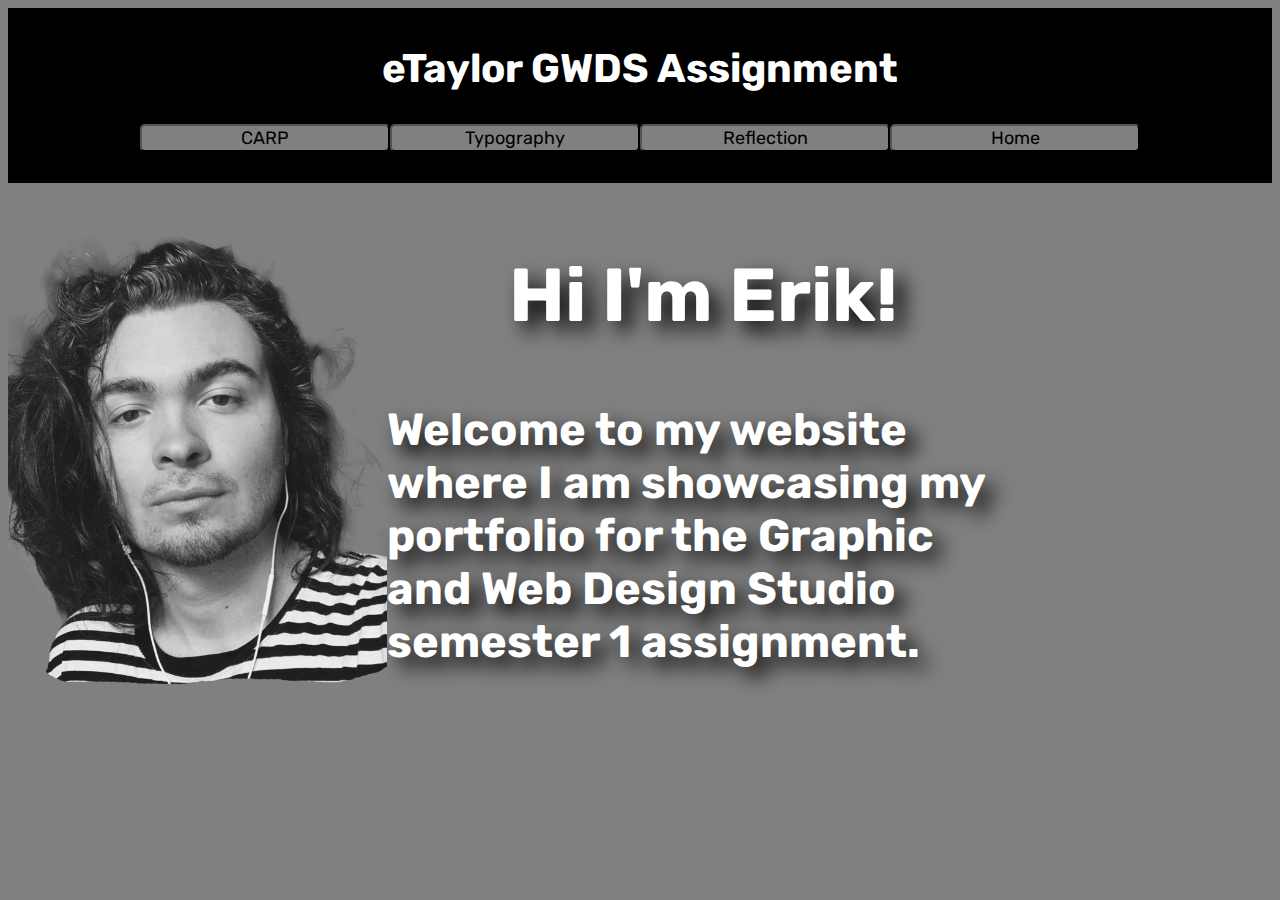
<file: index.html>
<!DOCTYPE html>
<html lang="en">
<head>
    <meta charset="UTF-8">
    <meta name="viewport" content="width=device-width, initial-scale=1.0">

    <link rel="stylesheet" href="styles.css">
    
    <link rel="preconnect" href="https://fonts.googleapis.com">
    <link rel="preconnect" href="https://fonts.gstatic.com" crossorigin>
    <link href="https://fonts.googleapis.com/css2?family=Rubik:wght@400;500;700&display=swap" rel="stylesheet">

    <title>Erik Taylor</title>
</head>


<body>

    <!-- Title and Menu -->
    <header>
        <h1>eTaylor GWDS Assignment</h1>

            <ul>
                <div class="nav-bar">
                    <a href="carp.html"><button>CARP</button></a>
                    <a href="typography.html"><button>Typography</button></a>
                    <a href="reflection.html"><button>Reflection</button></a>
                    <a href="index.html"><button>Home</button></a>
                </div>
            </ul>
    </header>

    <!-- Home Section -->
    
    <main>
        <div class="home-section">
            
            <img class="selfie" src="images/website-selfie.png" alt="picture of erik">
            
            <div class="text-container">

                <h2>Hi I'm Erik!</h2>
                
                <p class="intro-text">Welcome to my website where I am showcasing my portfolio for the Graphic and Web Design Studio semester 1 assignment.</p>
            
           </div>

        </div>
    </main>
    



</body>




</html>
</file>
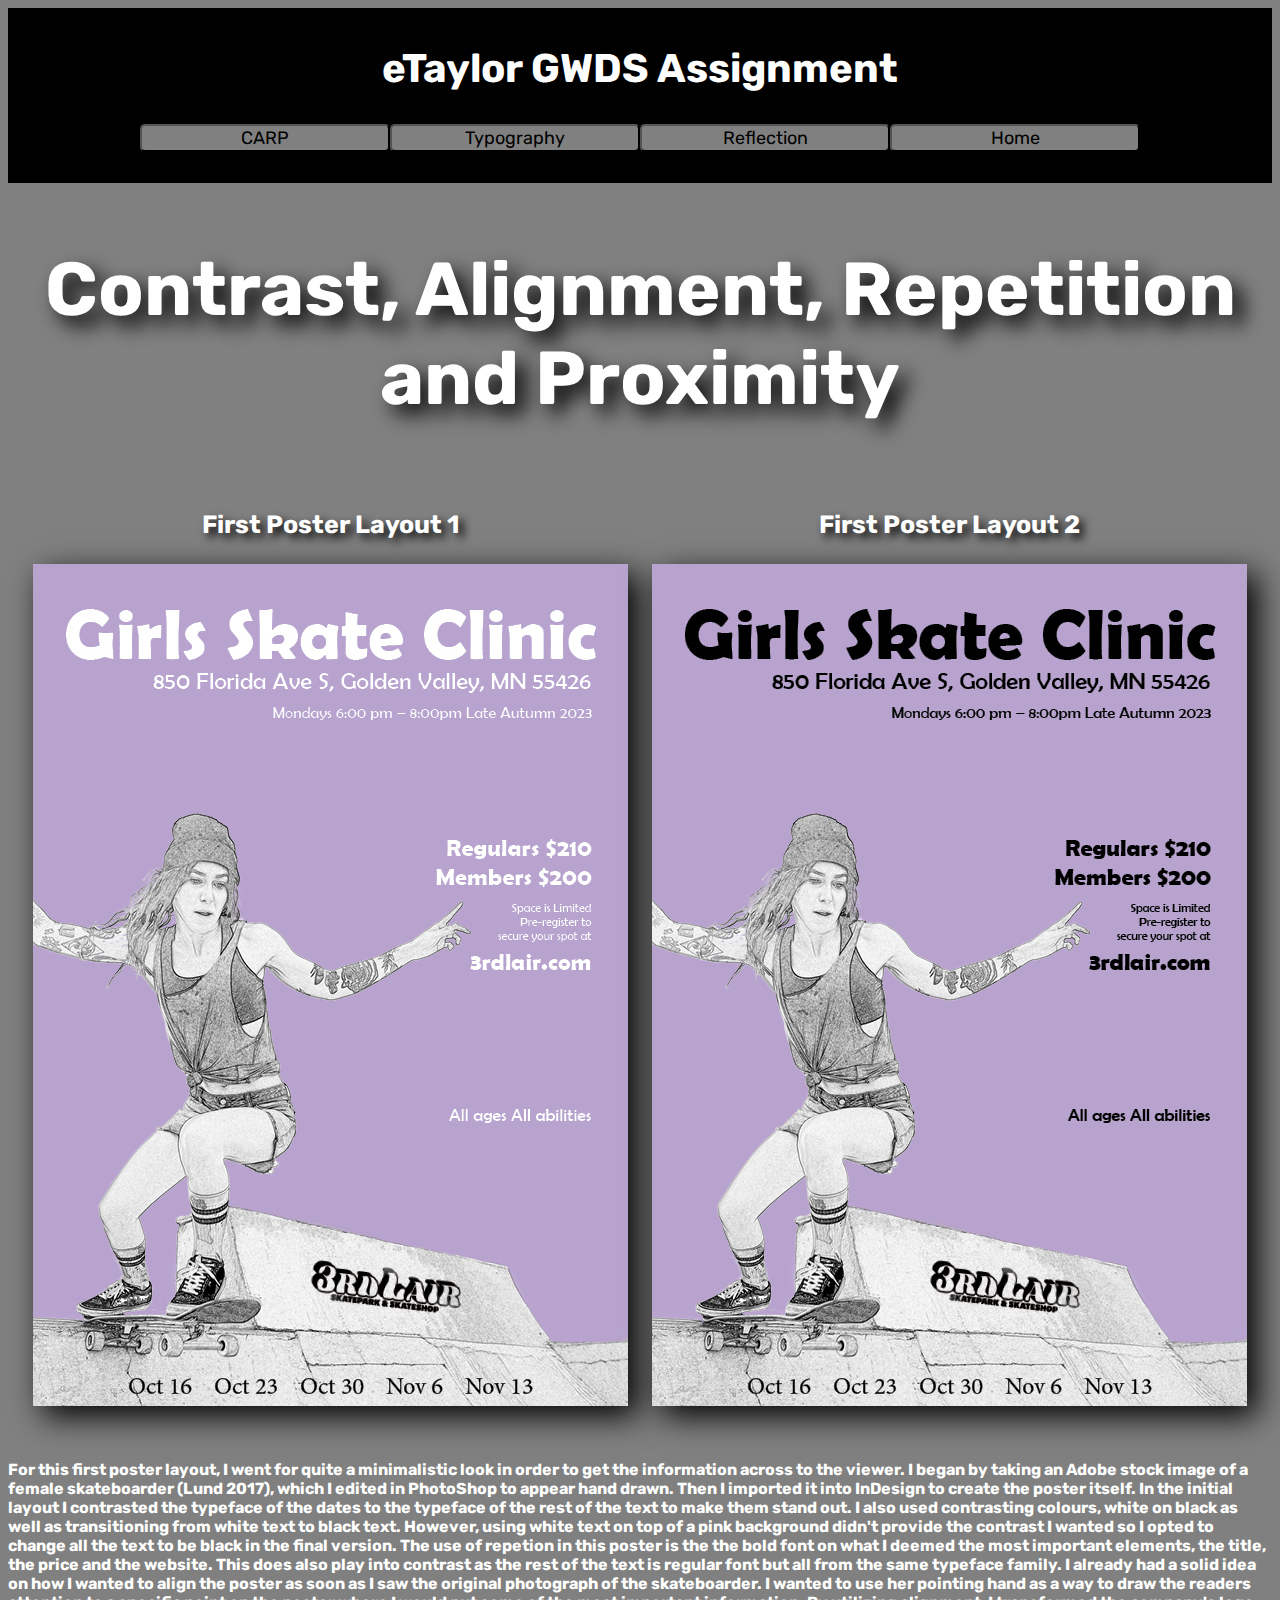
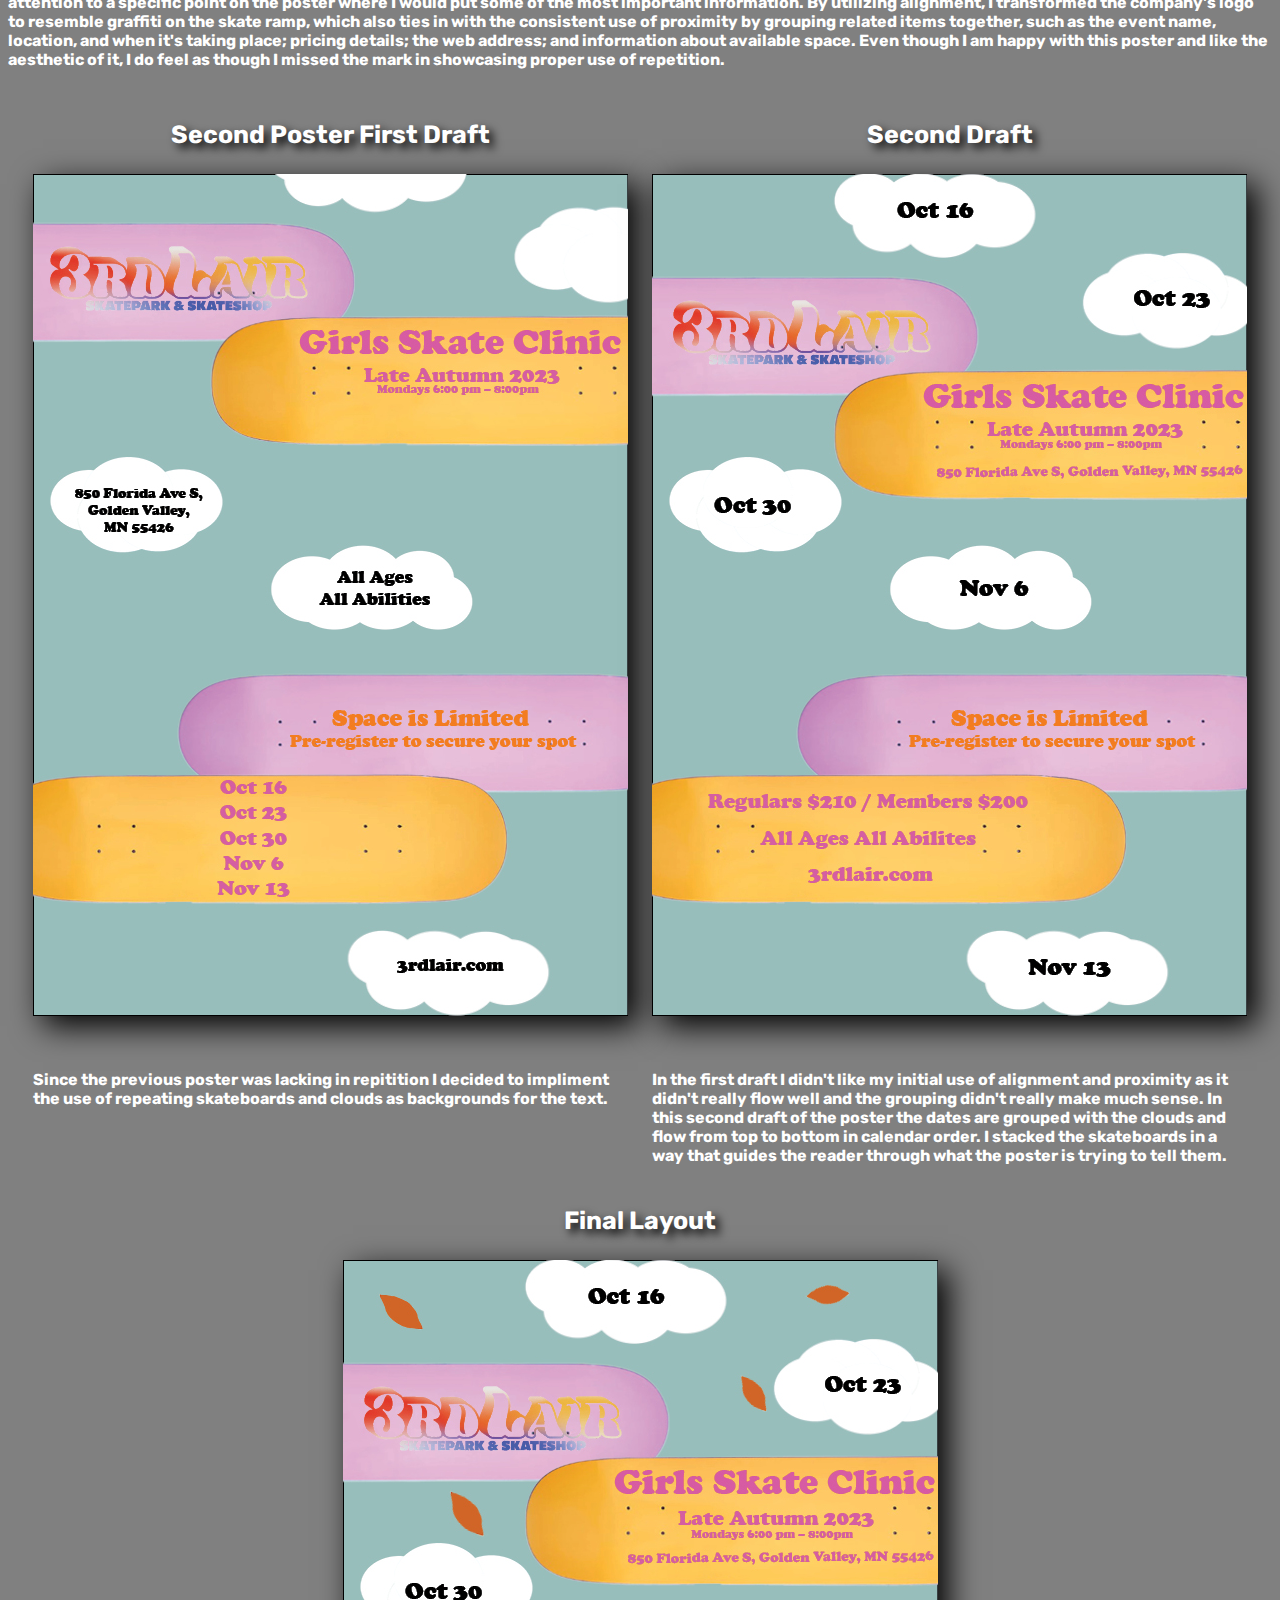
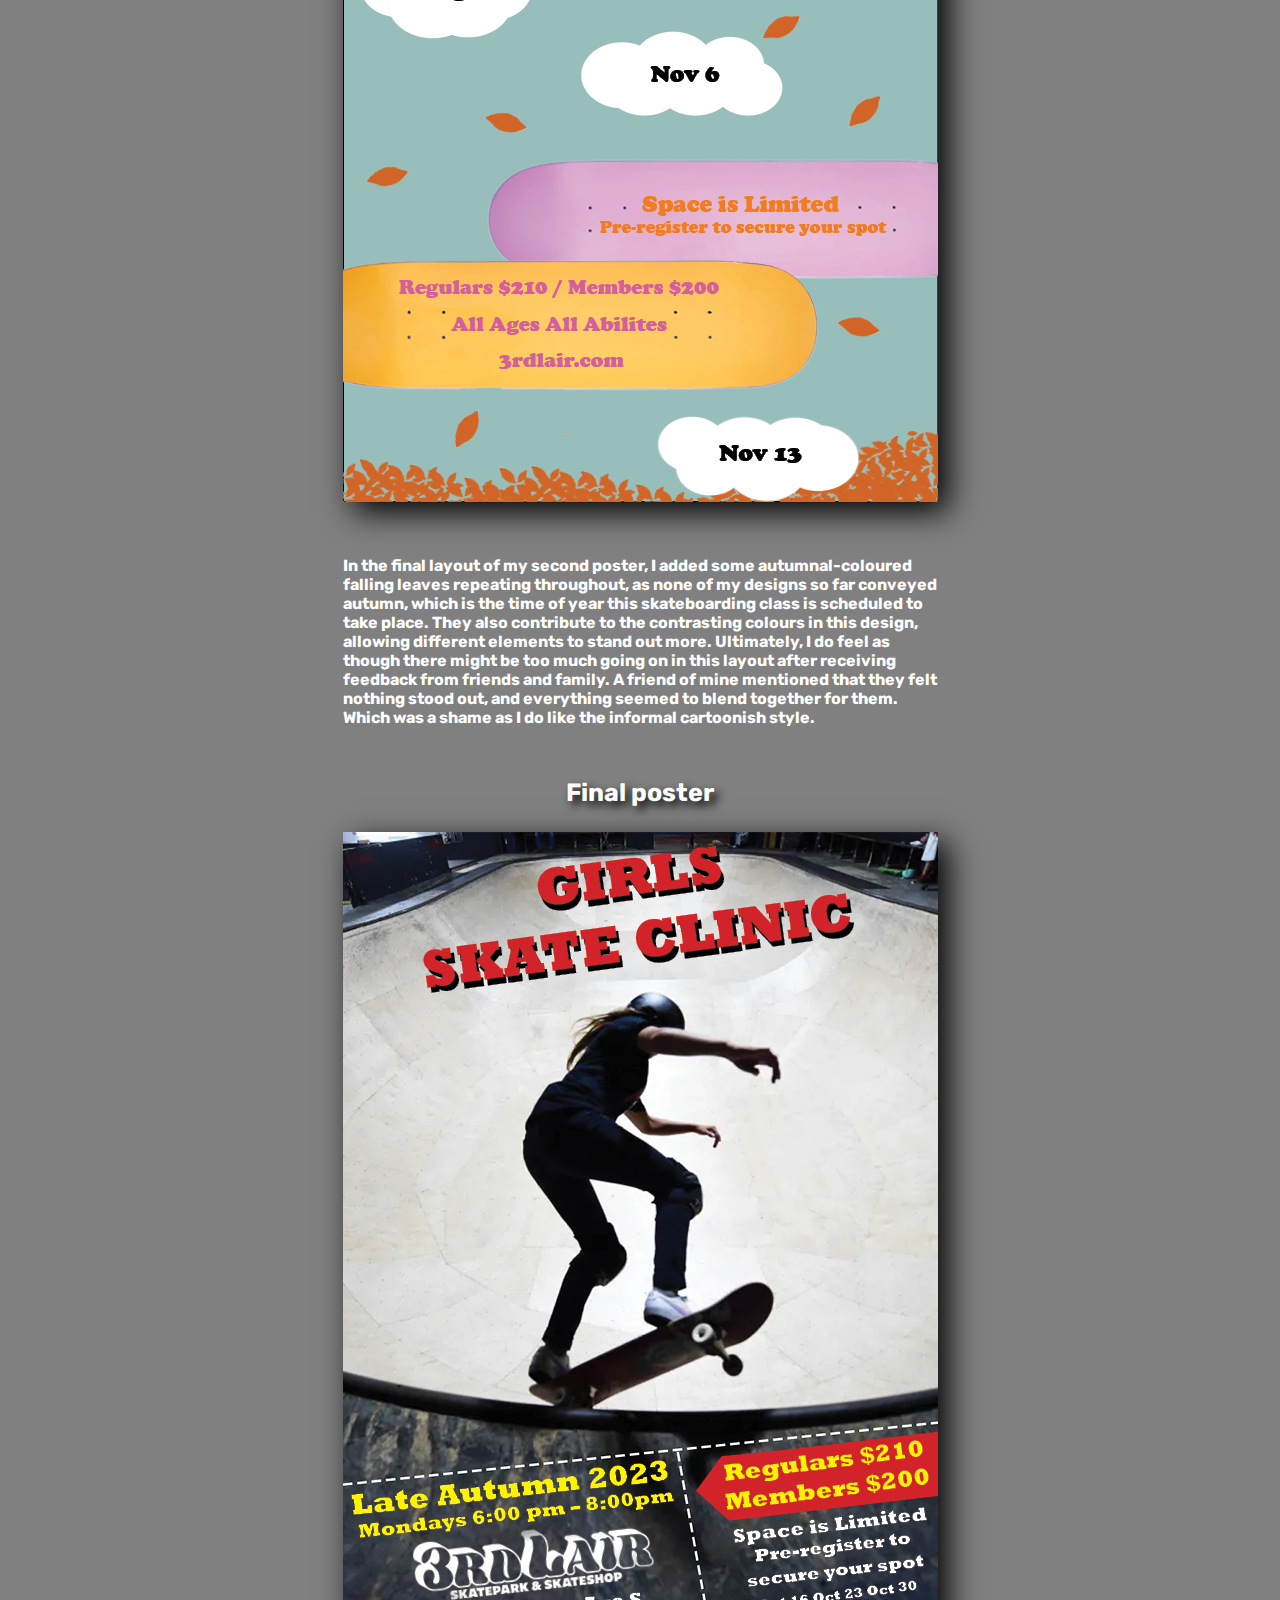
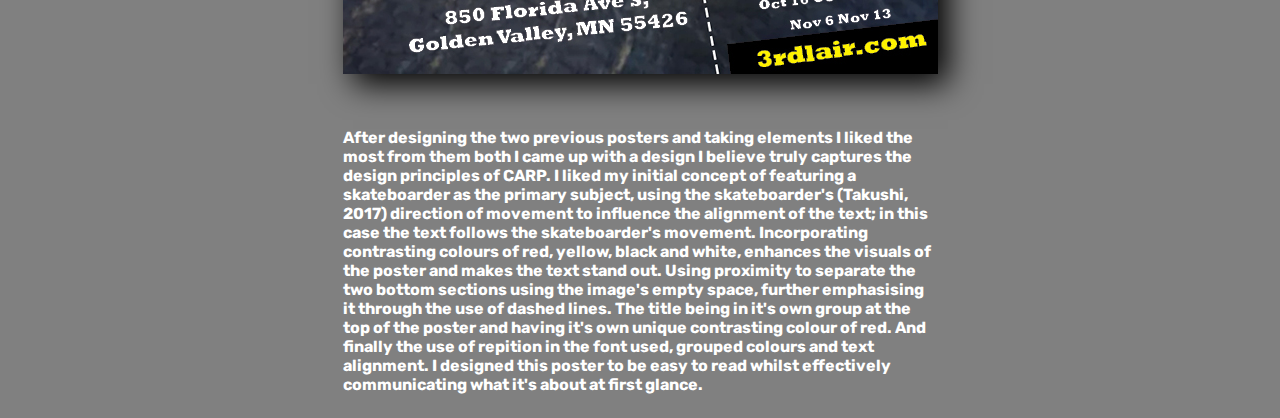
<file: carp.html>
<!DOCTYPE html>
<html lang="en">
<head>
    <meta charset="UTF-8">
    <meta name="viewport" content="width=device-width, initial-scale=1.0">

    <link rel="stylesheet" href="styles.css">

    <link rel="preconnect" href="https://fonts.googleapis.com">
    <link rel="preconnect" href="https://fonts.gstatic.com" crossorigin>
    <link href="https://fonts.googleapis.com/css2?family=Rubik:wght@400;500;700&display=swap" rel="stylesheet">

    <title>CARP Project</title>
</head>


<body>

    <!-- Title and Menu -->
    <header>
        <h1>eTaylor GWDS Assignment</h1>

            <ul>
                <div class="nav-bar">
                    <a href="carp.html"><button>CARP</button></a>
                    <a href="typography.html"><button>Typography</button></a>
                    <a href="reflection.html"><button>Reflection</button></a>
                    <a href="index.html"><button>Home</button></a>
                </div>
            </ul>
    </header>

    <main>

        <!-- Section 1 -->

        <section class="section-one">

            <h2 class="h2-carp">Contrast, Alignment, Repetition and Proximity</h2>

            <div class="container">

                <div class="poster-group">

                    <p class="poster-name">First Poster Layout 1</p>

                    <img class="poster-image" src="images/Poster1-white-text.jpg" alt="picture of poster 1 with white text">
                    
                    
                </div>
            

                <div class="poster-group">

                    <p class="poster-name">First Poster Layout 2</p>

                    <img class="poster-image" src="images/Poster1-black-text.jpg" alt="a picture of poster 1 with black text">

                </div>

                <p class="overall-description">For this first poster layout, I went for quite a minimalistic look in order to get the information across to the viewer. I began by taking an Adobe stock image of a female skateboarder (Lund 2017), which I edited in PhotoShop to appear hand drawn. Then I imported it into InDesign to create the poster itself. In the initial layout I contrasted the typeface of the dates to the typeface of the rest of the text to make them stand out. I also used contrasting colours, white on black as well as transitioning from white text to black text. However, using white text on top of a pink background didn't provide the contrast I wanted so I opted to change all the text to be black in the final version. The use of repetion in this poster is the  the bold font on what I deemed the most important elements, the title, the price and the website. This does also play into contrast as the rest of the text is regular font but all from the same typeface family. I already had a solid idea on how I wanted to align the poster as soon as I saw the original photograph of the skateboarder. I wanted to use her pointing hand as a way to draw the readers attention to a specific point on the poster where I would put some of the most important information. By utilizing alignment, I transformed the company's logo to resemble graffiti on the skate ramp, which also ties in with the consistent use of proximity by grouping related items together, such as the event name, location, and when it's taking place; pricing details; the web address; and information about available space. Even though I am happy with this poster and like the aesthetic of it, I do feel as though I missed the mark in showcasing proper use of repetition.</p>


                </div>
            </div>
        </section>

        <!-- Section 2 -->

        <section class="section-two">
            <div class="container">

                <div class="poster-group">

                    <p class="poster-name">Second Poster First Draft</p>

                    <img class="poster-image" src="images/Poster2-basic.jpg" alt="picture of poster 2 before changes">

                    <p class="overall-description">Since the previous poster was lacking in repitition I decided to impliment the use of repeating skateboards and clouds as backgrounds for the text.</p>

                </div>

                <div class="poster-group">

                    <p class="poster-name">Second Draft</p>

                    <img class="poster-image" src="images/Poster2-refined.jpg" alt="a picture of poster 2 after some changes">

                    <p class="overall-description">In the first draft I didn't like my initial use of alignment and proximity as it didn't really flow well and the grouping didn't really make much sense. In this second draft of the poster the dates are grouped with the clouds and flow from top to bottom in calendar order. I stacked the skateboards in a way that guides the reader through what the poster is trying to tell them.</p>

                </div>

                <div class="poster-group">

                    <p class="poster-name">Final Layout</p>

                    <img class="poster-image" src="images/Poster2-final.jpg" alt="a picture of poster 2 after the final changes">
                    
                    <p class="overall-description"> In the final layout of my second poster, I added some autumnal-coloured falling leaves repeating throughout, as none of my designs so far conveyed autumn, which is the time of year this skateboarding class is scheduled to take place. They also contribute to the contrasting colours in this design, allowing different elements to stand out more. Ultimately, I do feel as though there might be too much going on in this layout after receiving feedback from friends and family. A friend of mine mentioned that they felt nothing stood out, and everything seemed to blend together for them. Which was a shame as I do like the informal cartoonish style.</p>

                </div>
                    
                  

            </div>
        </section>

        <!-- Section 3 -->

        <section class="section-three">
            <div class="container">

                <div class="poster-group">

                    <p class="poster-name">Final poster</p>

                    <img class="poster-image" src="images/Poster3.jpg" alt="a picture of poster 3">

                    <p class="overall-description">After designing the two previous posters and taking elements I liked the most from them both I came up with a design I believe truly captures the design principles of CARP. I liked my initial concept of featuring a skateboarder as the primary subject, using the skateboarder's (Takushi, 2017) direction of movement to influence the alignment of the text; in this case the text follows the skateboarder's movement. Incorporating contrasting colours of red, yellow, black and white, enhances the visuals of the poster and makes the text stand out. Using proximity to separate the two bottom sections using the image's empty space, further emphasising it through the use of dashed lines. The title being in it's own group at the top of the poster and having it's own unique contrasting colour of red. And finally the use of repition in the font used, grouped colours and text alignment. I designed this poster to be easy to read whilst effectively communicating what it's about at first glance.</p>

                </div>

            </div>
        </section>
    </main>
    



</body>




</html>
</file>
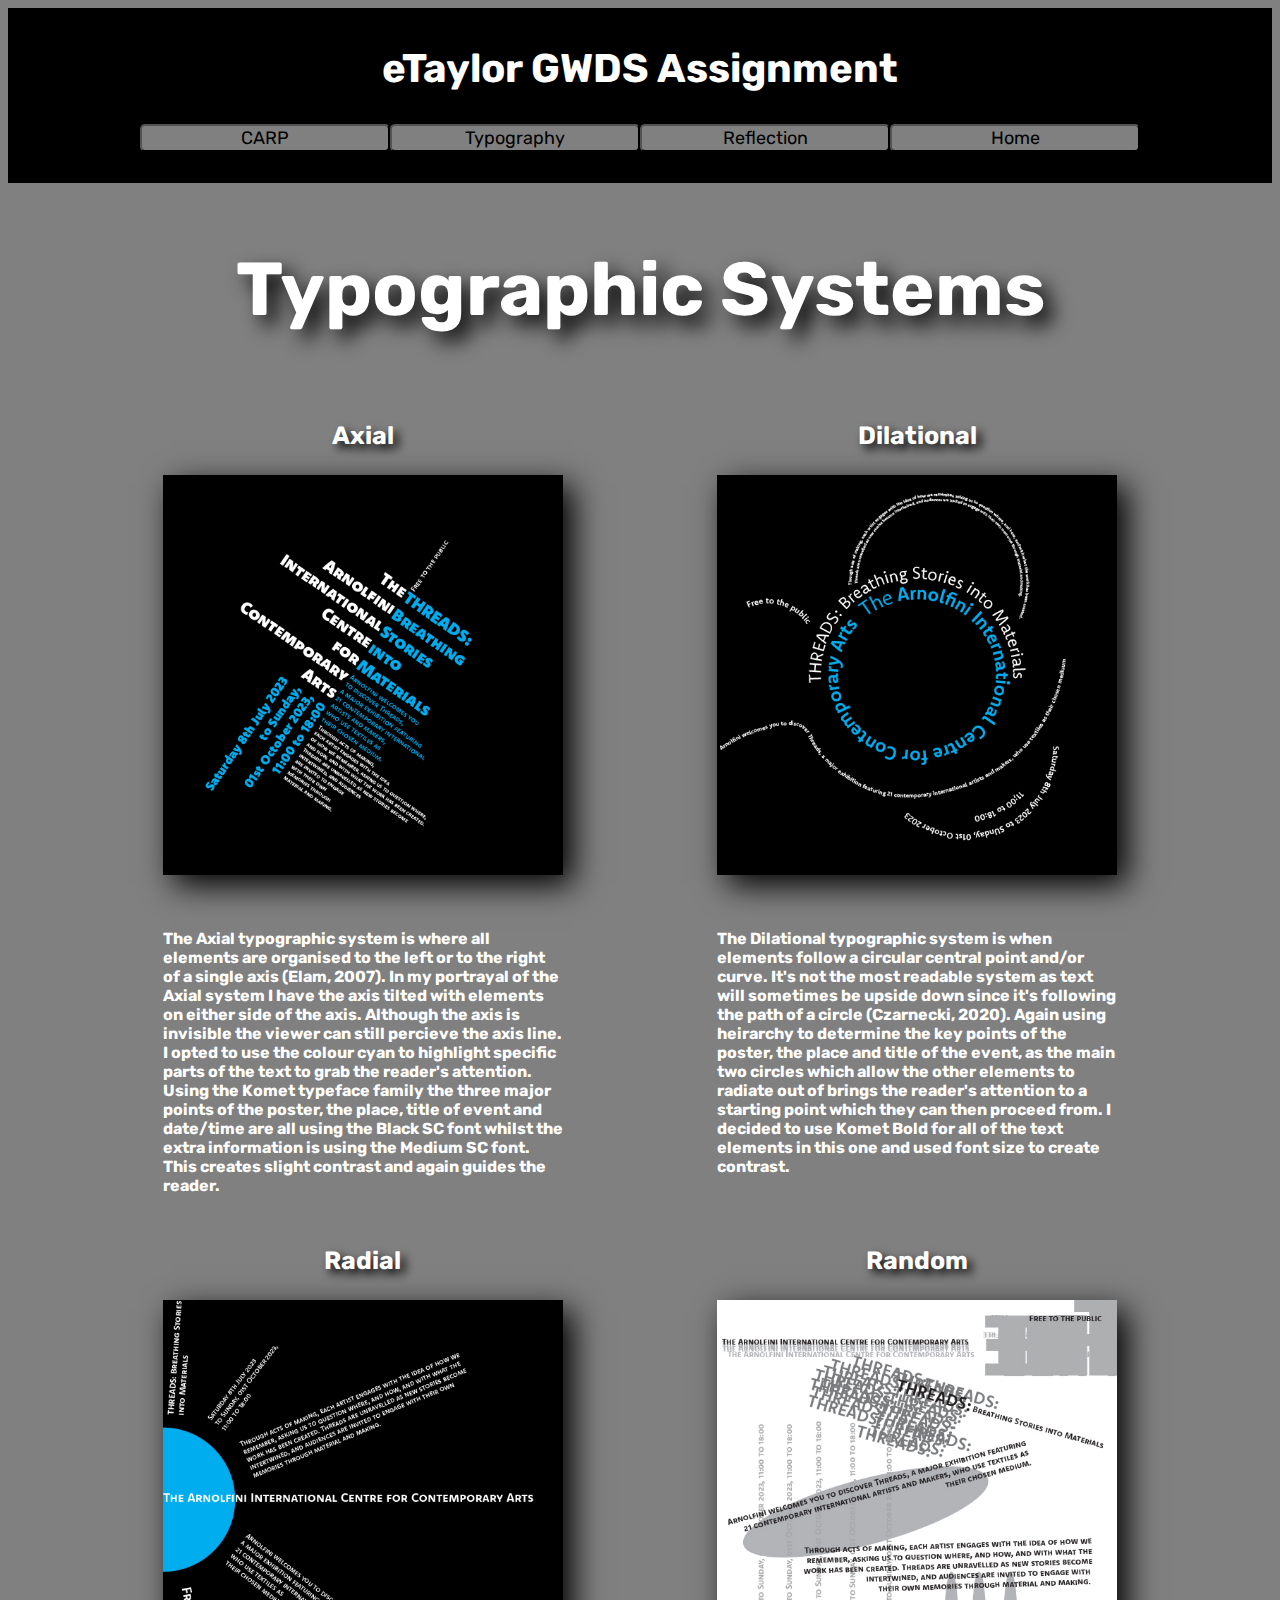
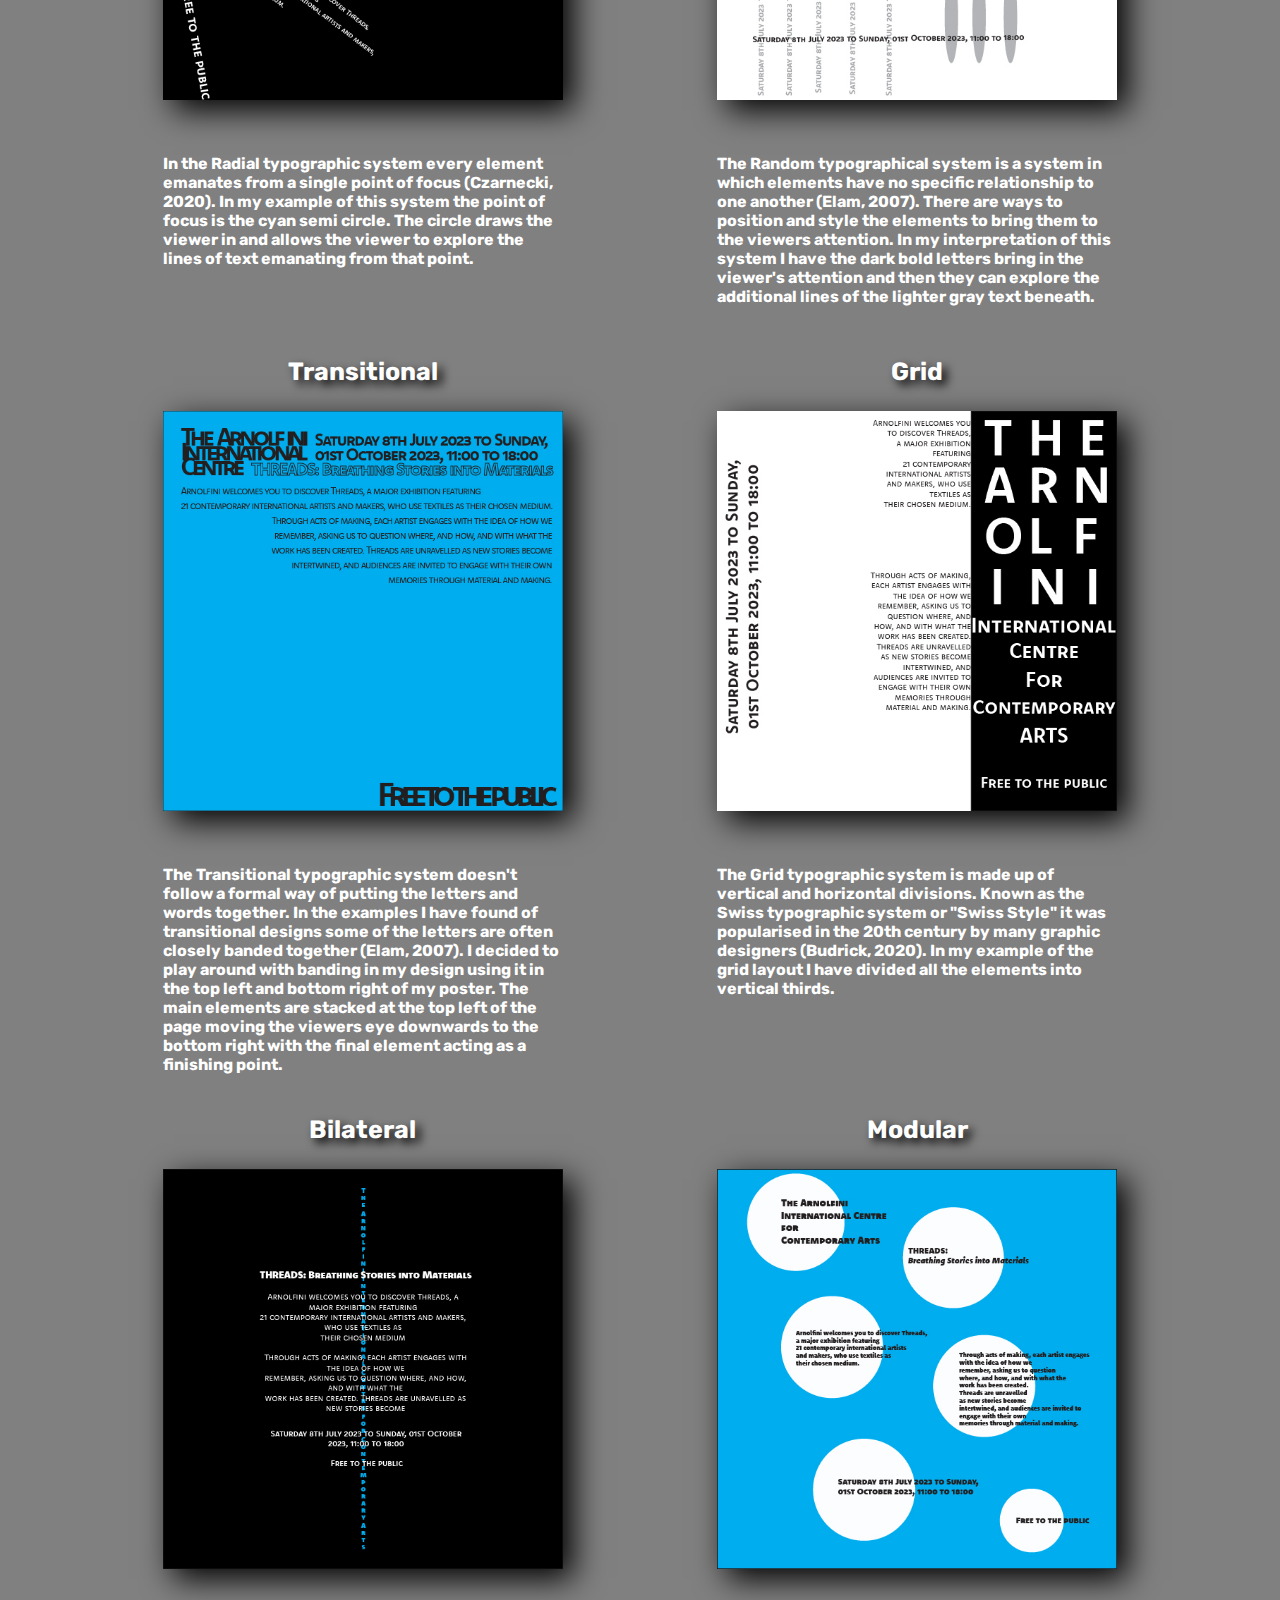
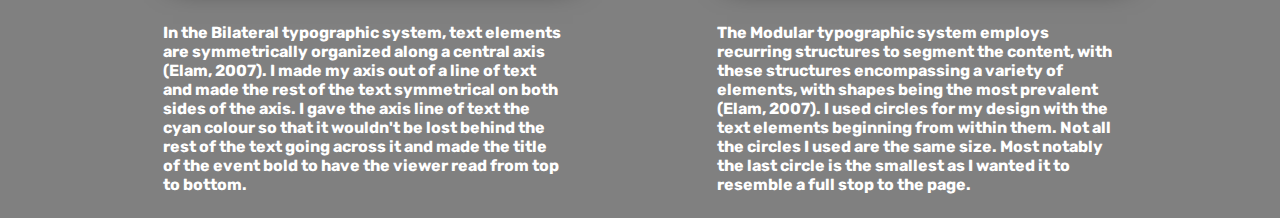
<file: typography.html>
<!DOCTYPE html>
<html lang="en">
<head>
    <meta charset="UTF-8">
    <meta name="viewport" content="width=device-width, initial-scale=1.0">

    <link rel="stylesheet" href="styles.css">

    <link rel="preconnect" href="https://fonts.googleapis.com">
    <link rel="preconnect" href="https://fonts.gstatic.com" crossorigin>
    <link href="https://fonts.googleapis.com/css2?family=Rubik:wght@400;500;700&display=swap" rel="stylesheet">

    <title>Typographic Systems</title>
</head>


<body>

    <!-- Title and Menu -->
    <header>
        <h1>eTaylor GWDS Assignment</h1>

            <ul>
                <div class="nav-bar">
                    <a href="carp.html"><button>CARP</button></a>
                    <a href="typography.html"><button>Typography</button></a>
                    <a href="reflection.html"><button>Reflection</button></a>
                    <a href="index.html"><button>Home</button></a>
                </div>
            </ul>
    </header>

    <main>

        <!-- Section 1 -->

        <section class="section-one">

            <h2 class="h2-carp">Typographic Systems</h2>

            <div class="container">

                <div class="typo-group">

                    <p class="poster-name">Axial</p>
                    
                    <img class="poster-image" src="images/Axial.jpg" alt="a picture of the axial typographic system">


                    <p class="overall-description">The Axial typographic system is where all elements are organised to the left or to the right of a single axis (Elam, 2007). In my portrayal of the Axial system I have the axis tilted with elements on either side of the axis. Although the axis is invisible the viewer can still percieve the axis line. I opted to use the colour cyan to highlight specific parts of the text to grab the reader's attention. Using the Komet typeface family the three major points of the poster, the place, title of event and date/time are all using the Black SC font whilst the extra information is using the Medium SC font. This creates slight contrast and again guides the reader.</p>

                </div>

                <div class="typo-group">

                    <p class="poster-name">Dilational</p>

                    <img class="poster-image" src="images/Dilational.jpg" alt="a picture of the dilational typographic system">

                    <p class="overall-description">The Dilational typographic system is when elements follow a circular central point and/or curve. It's not the most readable system as text will sometimes be upside down since it's following the path of a circle (Czarnecki, 2020). Again using heirarchy to determine the key points of the poster, the place and title of the event, as the main two circles which allow the other elements to radiate out of brings the reader's attention to a starting point which they can then proceed from. I decided to use Komet Bold for all of the text elements in this one and used font size to create contrast.</p>

                </div>


                </div>
            </div>
        </section>

        <!-- Section 2 -->

        <section class="section-two">
            <div class="container">

                <div class="typo-group">

                    <p class="poster-name">Radial</p>

                    <img class="poster-image" src="images/Radial.jpg" alt="a picture of the radial typographic system">

                    <p class="overall-description">In the Radial typographic system every element emanates from a single point of focus (Czarnecki, 2020). In my example of this system the point of focus is the cyan semi circle. The circle draws the viewer in and allows the viewer to explore the lines of text emanating from that point.</p>

                </div>

                <div class="typo-group">

                    <p class="poster-name">Random</p>

                    <img class="poster-image" src="images/Random.jpg" alt="a picture of the random typographic system">
                    
                    <p class="overall-description">The Random typographical system is a system in which elements have no specific relationship to one another (Elam, 2007). There are ways to position and style the elements to bring them to the viewers attention. In my interpretation of this system I have the dark bold letters bring in the viewer's attention and then they can explore the additional lines of the lighter gray text beneath.</p>

                </div>

            </div>
        </section>

        <!-- Section 3 -->

        <section class="section-three">
            <div class="container">

                <div class="typo-group">

                    <p class="poster-name">Transitional</p>

                    <img class="poster-image" src="images/Transitional.jpg" alt="a picture of the transitional typographic system">

                    <p class="overall-description">The Transitional typographic system doesn't follow a formal way of putting the letters and words together. In the examples I have found of transitional designs some of the letters are often closely banded together (Elam, 2007). I decided to play around with banding in my design using it in the top left and bottom right of my poster. The main elements are stacked at the top left of the page moving the viewers eye downwards to the bottom right with the final element acting as a finishing point.</p>

                </div>

                <div class="typo-group">

                    <p class="poster-name">Grid</p>

                    <img class="poster-image" src="images/Grid.jpg" alt="a picture of the grid typographic system">

                    <p class="overall-description">The Grid typographic system is made up of vertical and horizontal divisions. Known as the Swiss typographic system or "Swiss Style" it was popularised in the 20th century by many graphic designers (Budrick, 2020). In my example of the grid layout I have divided all the elements into vertical thirds.</p>

                </div>

            </div>
        </section>

        <!-- Section 4 -->

        <section class="section-four">
            <div class="container">

                <div class="typo-group">

                    <p class="poster-name">Bilateral</p>

                    <img class="poster-image" src="images/Bilateral.jpg" alt="a picture of the Bilateral typographic system">

                    <p class="overall-description">In the Bilateral typographic system, text elements are symmetrically organized along a central axis (Elam, 2007). I made my axis out of a line of text and made the rest of the text symmetrical on both sides of the axis. I gave the axis line of text the cyan colour so that it wouldn't be lost behind the rest of the text going across it and made the title of the event bold to have the viewer read from top to bottom. </p>

                </div>

                <div class="typo-group">

                    <p class="poster-name">Modular</p>

                    <img class="poster-image" src="images/Modular.jpg" alt="a picture of the modular typographic system">

                    <p class="overall-description">The Modular typographic system employs recurring structures to segment the content, with these structures encompassing a variety of elements, with shapes being the most prevalent (Elam, 2007). I used circles for my design with the text elements beginning from within them. Not all the circles I used are the same size. Most notably the last circle is the smallest as I wanted it to resemble a full stop to the page.</p>

                </div>

            </div>
        </section>

    </main>
    



</body>




</html>
</file>
<file: styles.css>
body {
    background-color: gray;
}

header {
    background-color: black;
    padding: 10px 0px 10px 0px;
}

h1,h2,h3 {
    font-family: 'Rubik', sans-serif;
    color: white;
    font-size: 40px;
    text-align: center;
}

ul {
    padding: 5px;
}

.nav-bar {
    display: flex;
    flex-wrap: wrap;
    flex-direction: row;
    justify-content: center;
}

button {
    font-family: 'Rubik', sans-serif;
    background-color: grey;
    border-radius: 5px;
    font-size: large;
    width: 250px;
    transition-duration: .6s;
    cursor: pointer;

}

button:hover {
    background-color: aqua;
    color: rgb(78, 78, 78);

}

button:active {
    
}

.home-section {
    background-color: gray;
    display: flex;
    align-items: center;
}

.text-container {
    max-width: 50%;
    text-align: left;
    text-shadow: 10px 10px 20px black;
}

h2 {
    font-size: 75px;
}

p {
    font-family: 'Rubik', sans-serif;
    text-align: left;
    color: white;
    font-size: 25px;
    font-weight: bold;
}

.intro-text {
    color: white;
    font-size: 45px;
}

.selfie {
    width: 30%;
    /* max-width: 50%; */
    
}

/* CARP Page */

.h2-carp {
    text-align: center;
    text-shadow: 10px 10px 20px black;
}

.poster-name {
    text-align: center;
    text-shadow: 5px 5px 10px black;
}

.overall-description {
    font-size: medium;
    text-align: left;
    margin-top: 50px;
}

.container {
    display: flex;
    justify-content: space-evenly;
    flex-wrap: wrap;
}

.poster-image {
    max-width: 100%;
    box-shadow: 10px 10px 30px black;

}

.poster-group {
    width: 595px;
}


.section-two {
    margin-top: 10px;
}

.section-three {
    margin-top: 10px;
}

/* Typography page */

.typo-image {
    max-width: 100%;


}

.typo-group {
    width: 400px;
}

/* Reflection page */

h3 {
    font-size: 20px;
}

.worksheets {
    font-family: 'Rubik', sans-serif;
    text-align: center;
    list-style: none;
}
</file>
